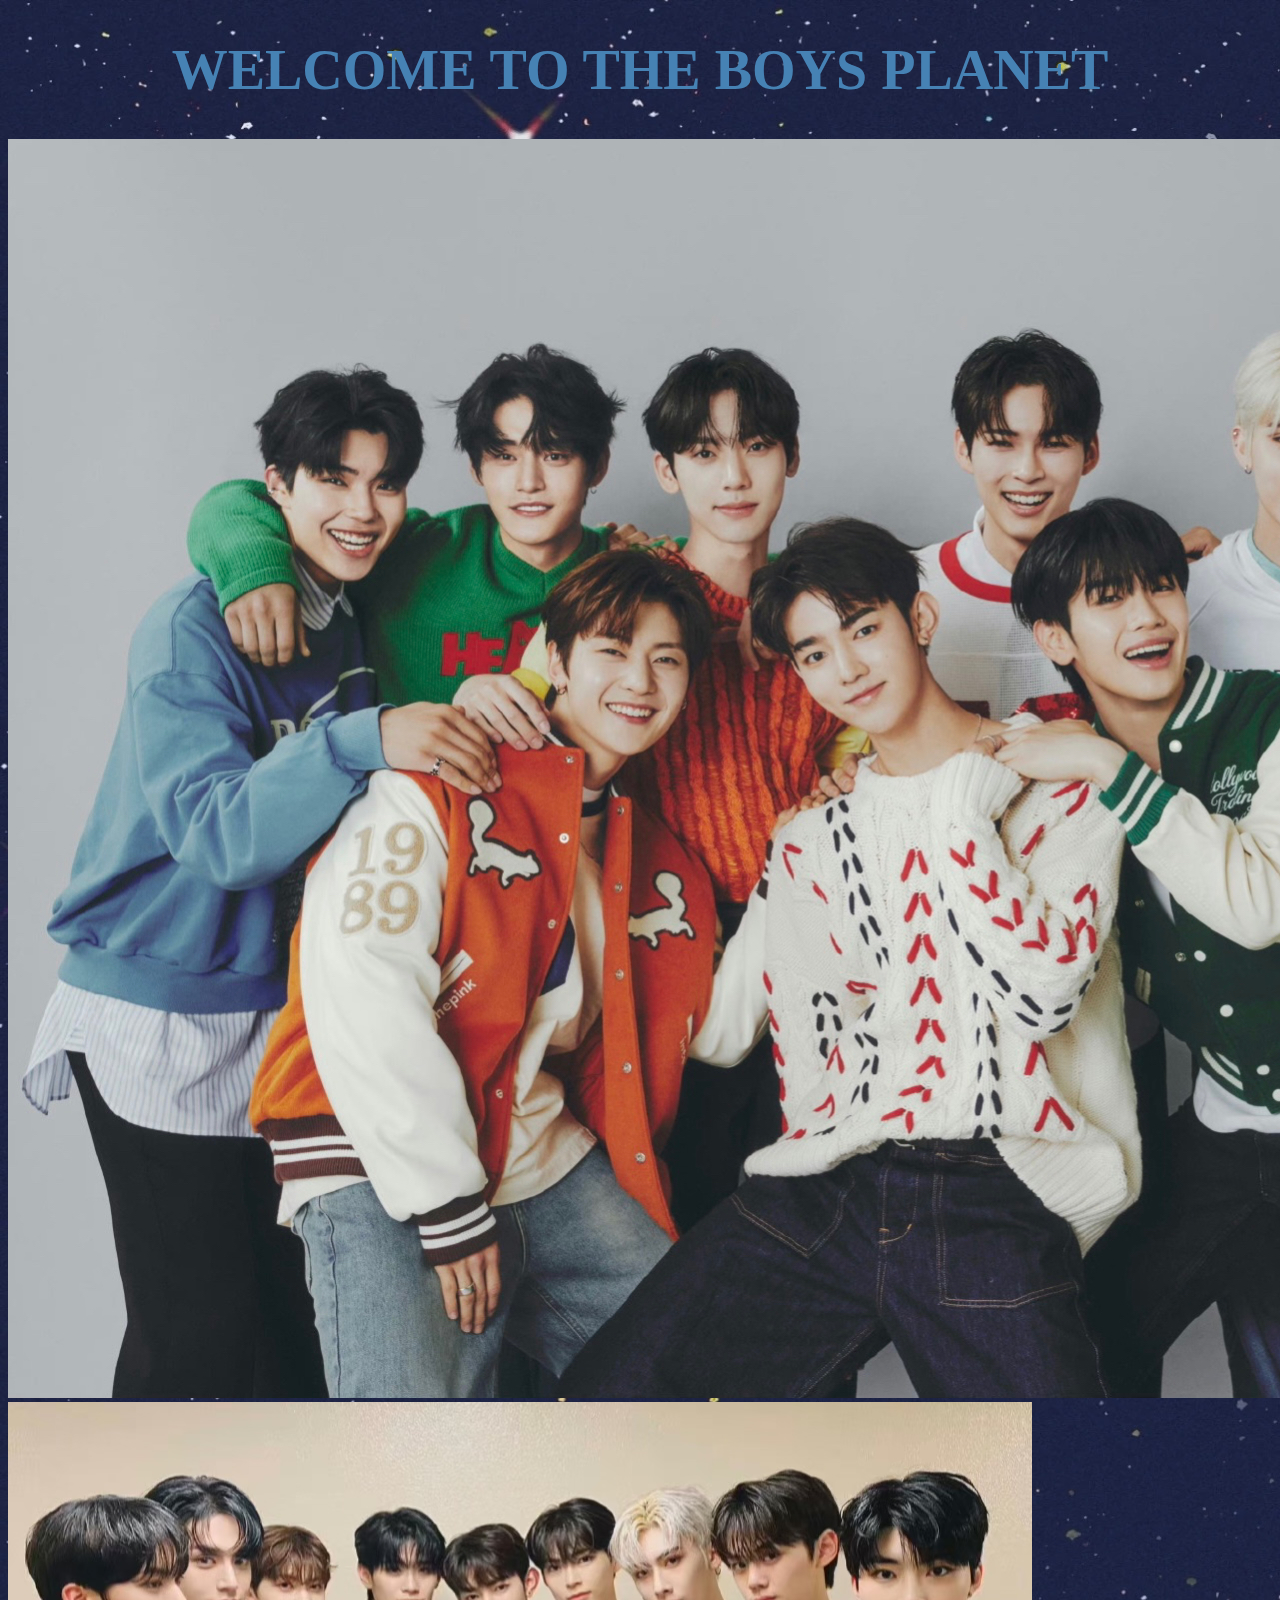
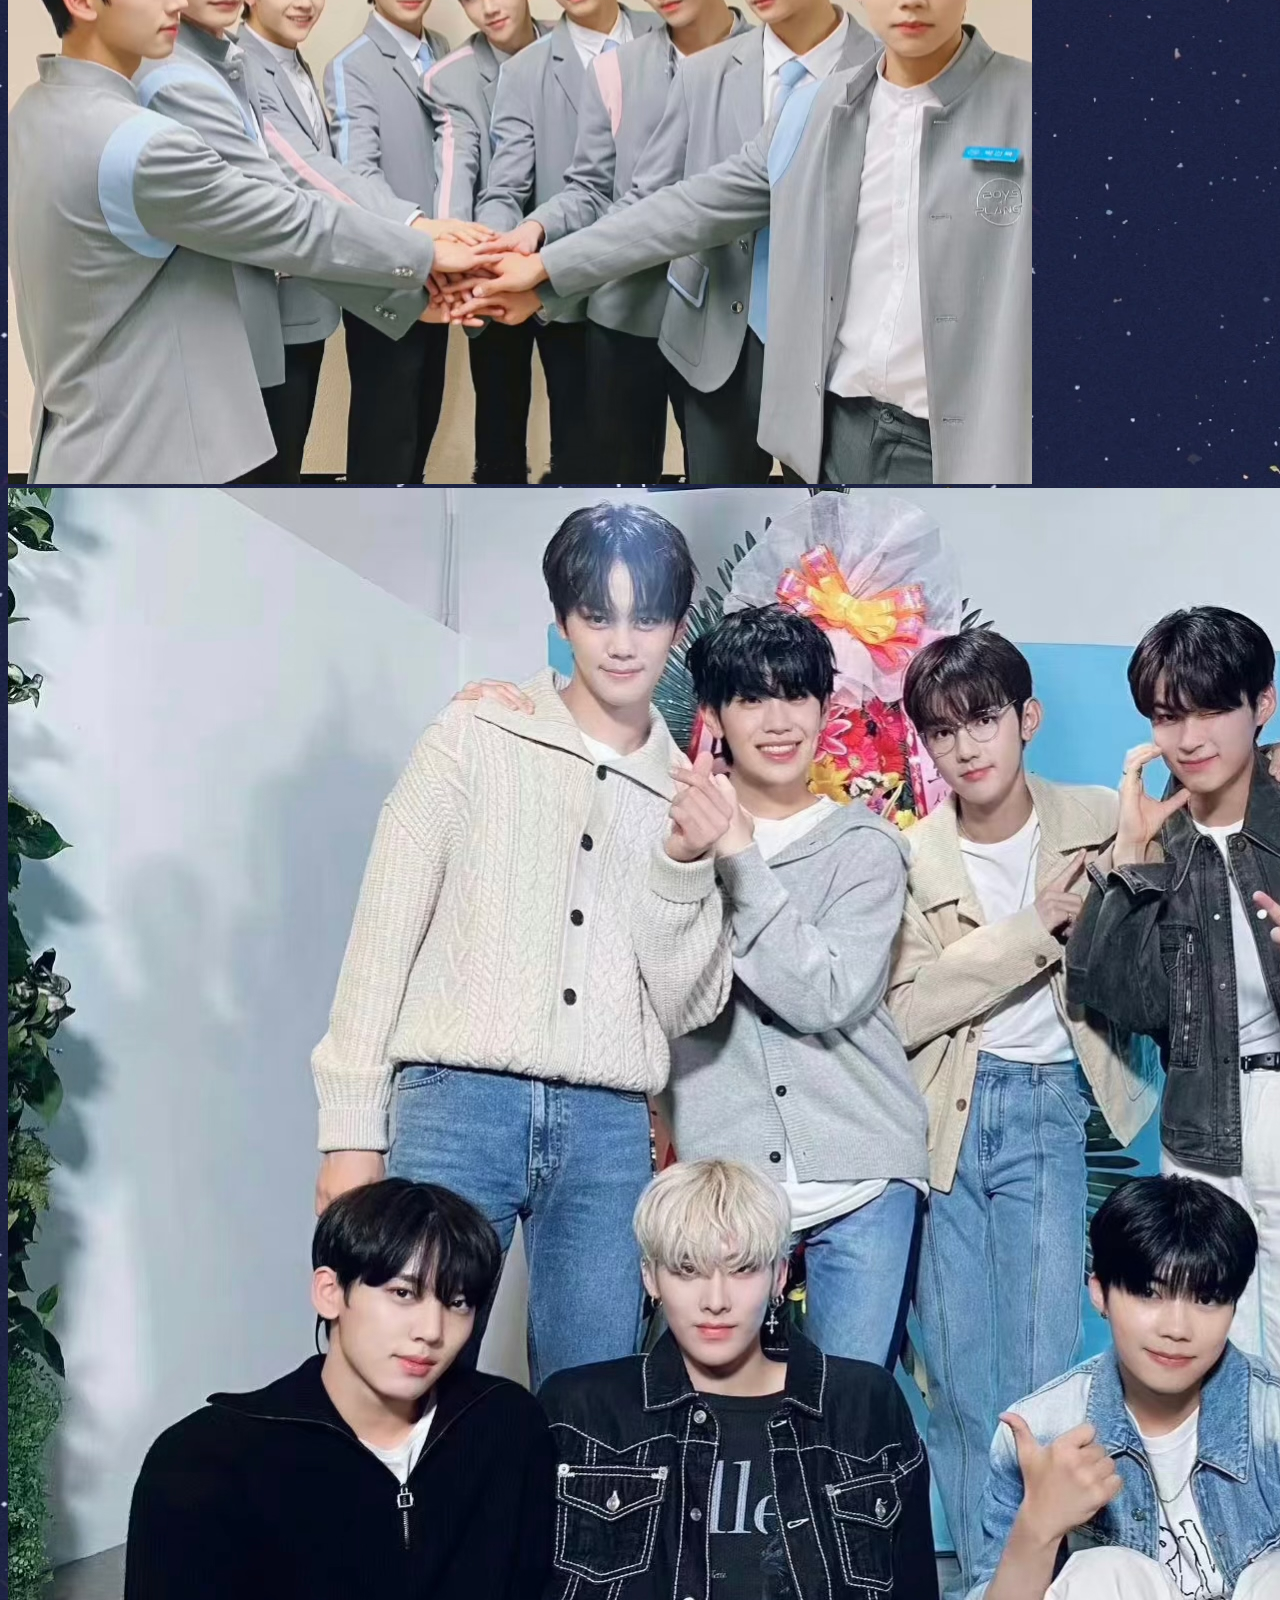
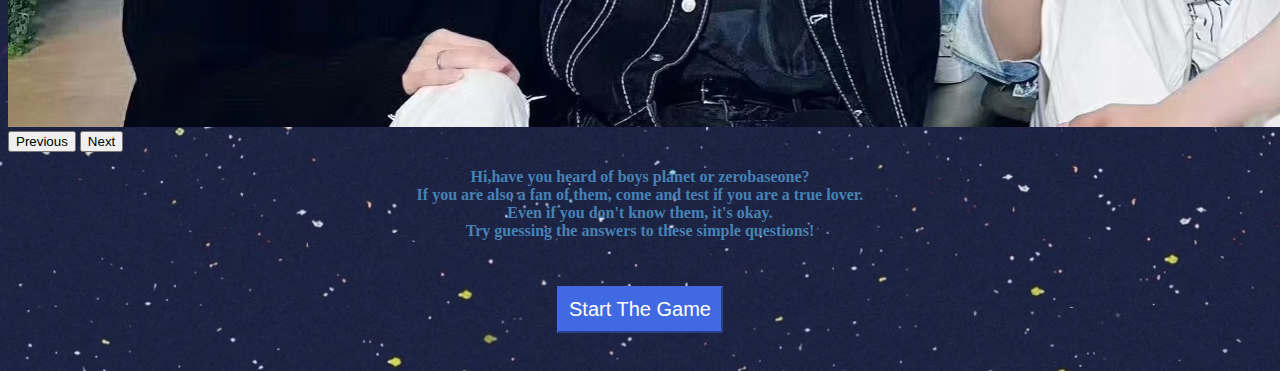
<file: index.html>
<!DOCTYPE html>
<html lang="en" dir="ltr">
  <head>
    <meta charset="utf-8">
    <meta name="viewport" content="width=device-width, initial-scale=1">
    <link href="https://cdn.jsdelivr.net/npm/bootstrap@5.1.3/dist/css/bootstrap.min.css" rel="stylesheet"
  integrity="sha384-1BmE4kWBq78iYhFldvKuhfTAU6auU8tT94WrHftjDbrCEXSU1oBoqyl2QvZ6jIW3" crossorigin="anonymous">
    <title>boys planet puzzle</title>
    <style type="text/css">
      body{
        background-image:url("background.jpg")
      }
      h1{
        text-align:center;
        color:#4682B4;
      }
      p{
        text-align:center;
        color:#4682B4;
      }
      .carousel-item{
        width:500px;
        left:390px;
      }

      .button{
        font-size:20px;
        background-color:	#4169E1;
        border-color:#4169E1;
        color:white;
        padding:10px;
        text-align:center;
        margin:30px;
        align:center;
      }
      </style>
  </head>
  <body>
     <h1 style="font-size:350%;">WELCOME TO THE BOYS PLANET</h1>

       <div id="carouselExample" class="carousel slide">
  <div class="carousel-inner">
    <div class="carousel-item active">
      <img src="组合照1.jpg" class="d-block w-100" alt="zb1公式照">
    </div>
    <div class="carousel-item">
      <img src="组合照2.jpg" class="d-block w-100" alt="zb1制服照">
    </div>
    <div class="carousel-item">
      <img src="组合照3.jpg" class="d-block w-100" alt="zb1party照">
    </div>
  </div>
  <button class="carousel-control-prev" type="button" data-bs-target="#carouselExample" data-bs-slide="prev">
    <span class="carousel-control-prev-icon" aria-hidden="true"></span>
    <span class="visually-hidden">Previous</span>
  </button>
  <button class="carousel-control-next" type="button" data-bs-target="#carouselExample" data-bs-slide="next">
    <span class="carousel-control-next-icon" aria-hidden="true"></span>
    <span class="visually-hidden">Next</span>
  </button>
</div>

<p id="demo">
  <b>Hi,have you heard of boys planet or zerobaseone?</b>
   <br>
 <b>If you are also a fan of them, come and test if you are a true lover.</b>
 <br>
 <b>Even if you don't know them, it's okay.</b>
 <br>
 <b>Try guessing the answers to these simple questions!</b>
 <br>
  </p>

  <div style="text-align:center;">
    <a href="PuzzleTest.html">
      <button type="button" class="button">Start The Game</button>
    </a>
    </div>


    <script src="https://cdn.jsdelivr.net/npm/bootstrap@5.1.3/dist/js/bootstrap.bundle.min.js" integrity="sha384-
    ka7Sk0Gln4gmtz2MlQnikT1wXgYsOg+OMhuP+IlRH9sENBO0LRn5q+8nbTov4+1p" crossorigin="anonymous"></script>
  </body>
</html>
</file>
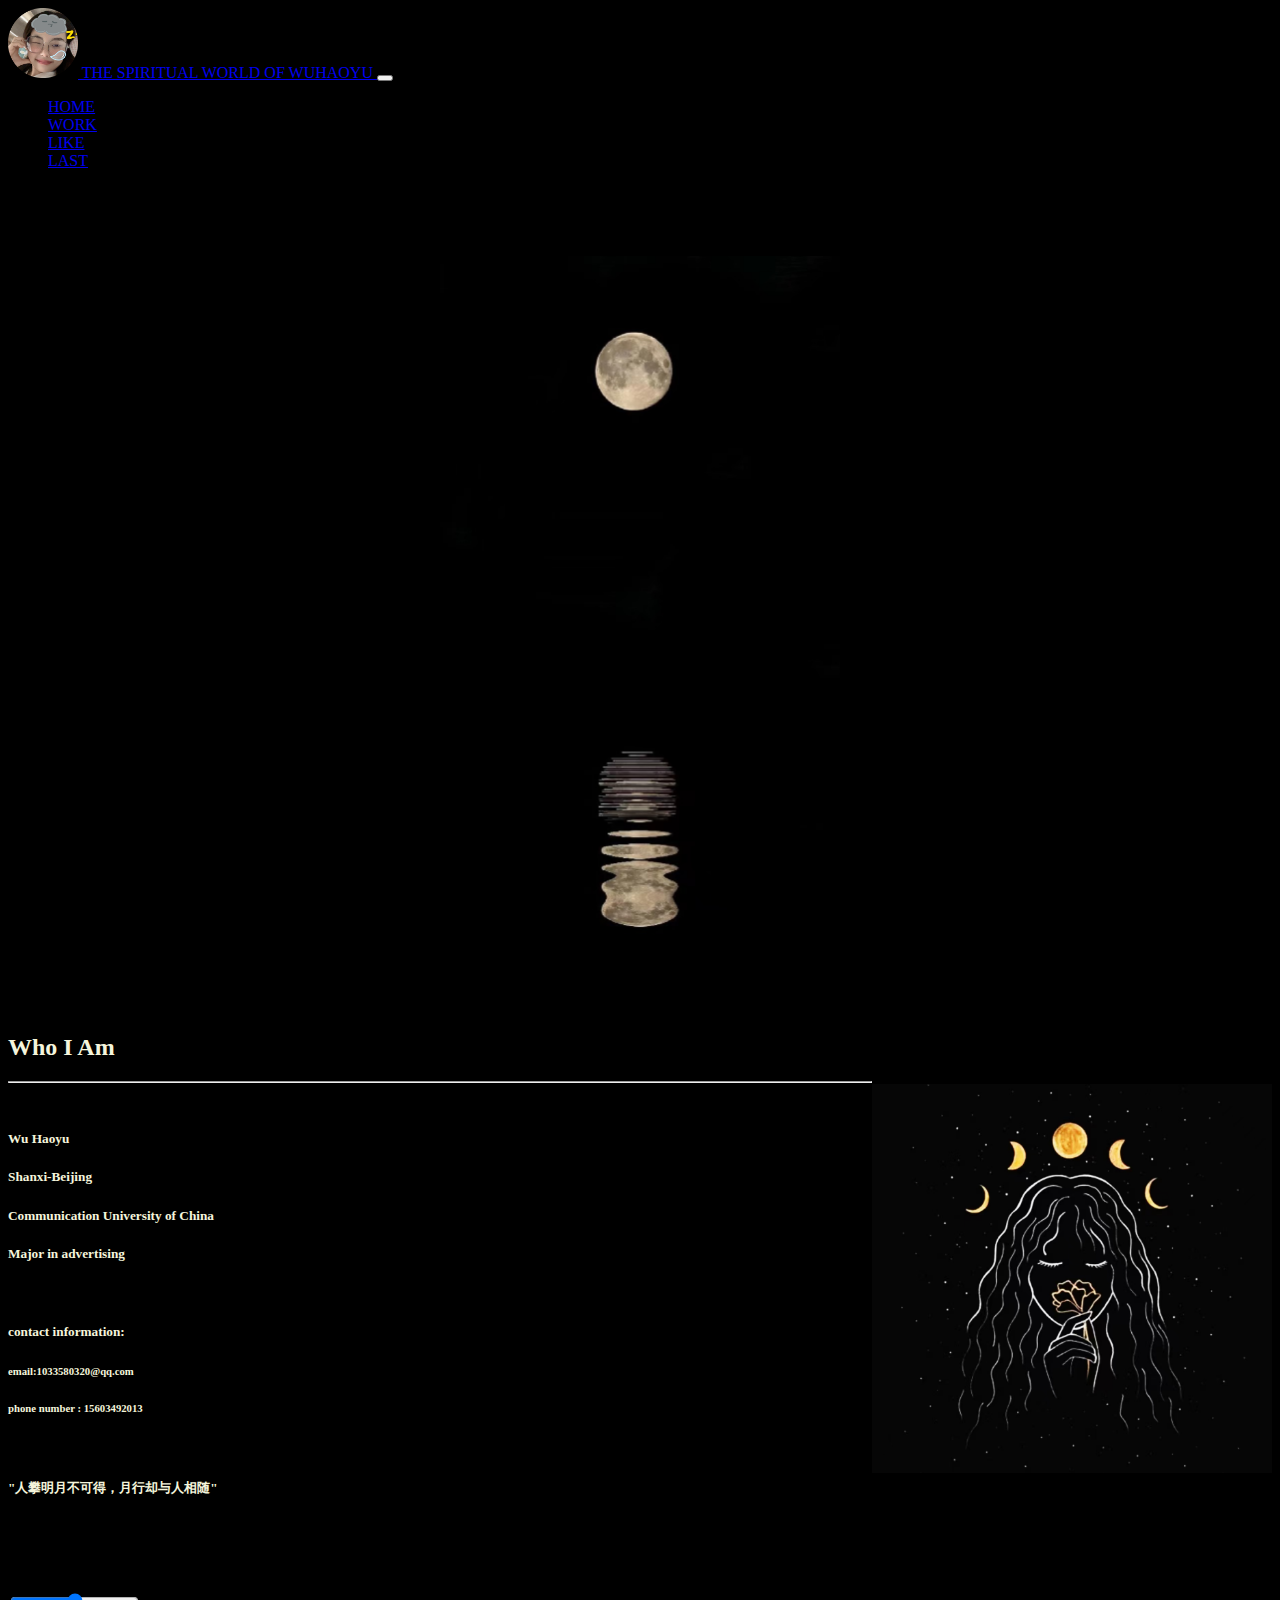
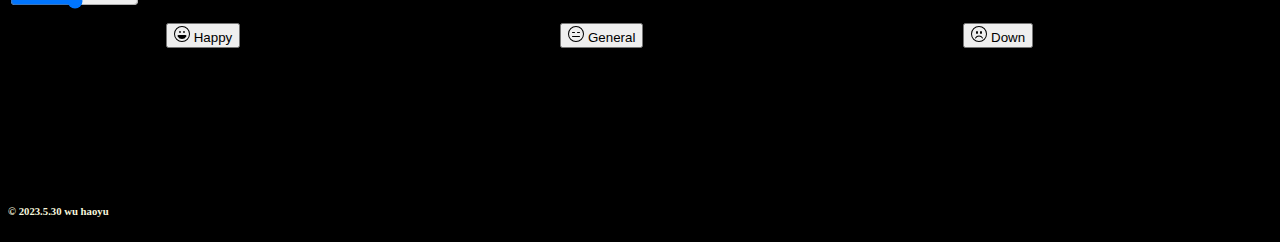
<file: first.html>
<!DOCTYPE html>
<html lang="en" dir="ltr">
  <head>
    <meta charset="utf-8">
    <meta name="viewport" content="width=device-width, initial-scale=1">
    <link href="https://cdn.jsdelivr.net/npm/bootstrap@5.1.3/dist/css/bootstrap.min.css" rel="stylesheet"
  integrity="sha384-1BmE4kWBq78iYhFldvKuhfTAU6auU8tT94WrHftjDbrCEXSU1oBoqyl2QvZ6jIW3" crossorigin="anonymous">
    <title>Welcome to my world</title>
    <style type="text/css">
    .navbar {
        font-family: 'Koulen', cursive;
        }

        #button{
          margin:10px;
          margin-left: 158px;
          margin-right: 158px;
        }

        #info{
          font-family: 'Koulen', cursive;
        }

        #image{
          float: right;
          width:400px;
          margin-top: 50px;
        }

        h2{
          color:#F5F5DC
        }
        h2:hover{
          color:pink
        }
        h5{
          color:#F5F5DC
        }
        h5:hover{
          color:pink
        }
        h6{
          color:#F5F5DC
        }
        h6:hover{
          color:pink
        }
    </style>
  </head>

  <body style="background-color:black;">
<!-- 导航 -->
    <nav class="navbar fixed-top navbar-expand-lg navbar-dark bg-dark py-1" id="bar">
  <div class="container-fluid">
    <a class="navbar-brand" href="first.html">
      <img src="img/头像.png" alt="face" width="70" height="70">
      THE SPIRITUAL WORLD OF WUHAOYU
    </a>
    <button class="navbar-toggler" type="button" data-bs-toggle="collapse" data-bs-target="#navbarNav" aria-controls="navbarNav" aria-expanded="false" aria-label="Toggle navigation">
      <span class="navbar-toggler-icon"></span>
    </button>
    <div class="collapse navbar-collapse nav justify-content-end" id="navbarNav">
      <ul class="navbar-nav">
        <li class="active">
          <a class="nav-link" aria-current="page" href="first.html">HOME</a>
        </li>
        <li class="nav-item">
          <a class="nav-link  " aria-current="page" href="second.html">WORK</a>
        </li>
        <li class="nav-item">
          <a class="nav-link  " aria-current="page" href="third.html">LIKE</a>
        </li>
        <li class="nav-item">
          <a class="nav-link  " aria-current="page" href="fourth.html">LAST</a>
        </li>
      </ul>
    </div>
  </div>
</nav>
<br>
<br>
<br>
<!-- 封面图 -->
    <p style="text-align: center">
        <img src="img/moon.jpg" width="400px">
      </p>
      <br>
      <br>
      <br>

<!-- 引子 -->
 <div class="container p-3">
<div class="row">
       <div class="col-sm-6 col-lg-4">
         <img src="img/moongirl.jpg" id="image">
       </div>
      <div class="col-6 col-lg-8 text-white align-self-center p-5" id="info">
        <h2>Who I Am</h2>
        <hr class="line">
        <br>
        <h5>Wu Haoyu</h5>
        <h5>Shanxi-Beijing</h5>
        <h5>Communication University of China</h5>
        <h5>Major in advertising</h5>
        <br>
        <h5>contact information:</h5>
        <h6>email:1033580320@qq.com</h6>
        <h6>phone number : 15603492013 </h6>
        <br>
        <h5>"人攀明月不可得，月行却与人相随"</h5>
        <br>
        <br>
        </div>
		</div>
	</div>
<!-- 小互动 -->
    <div style="text-align:center;">
     <label for="customRange1" class="form-label text-white" >How are you feeling today?</label>
     <br>
     <label for="customRange1" class="form-label text-white" >Try sliding it!</label>
   </div>
     <input type="range" class="form-range" id="customRange1">

     <div class="icon">
    <button type="button" class="btn btn-outline-success" id="button">
      <svg xmlns="http://www.w3.org/2000/svg" width="16" height="16" fill="currentColor" class="bi bi-emoji-laughing" viewBox="0 0 16 16">
        <path d="M8 15A7 7 0 1 1 8 1a7 7 0 0 1 0 14zm0 1A8 8 0 1 0 8 0a8 8 0 0 0 0 16z"/>
        <path d="M12.331 9.5a1 1 0 0 1 0 1A4.998 4.998 0 0 1 8 13a4.998 4.998 0 0 1-4.33-2.5A1 1 0 0 1 4.535 9h6.93a1 1 0 0 1 .866.5zM7 6.5c0 .828-.448 0-1 0s-1 .828-1 0S5.448 5 6 5s1 .672 1 1.5zm4 0c0 .828-.448 0-1 0s-1 .828-1 0S9.448 5 10 5s1 .672 1 1.5z"/>
      </svg>
      Happy</button>

      <button type="button" class="btn btn-outline-warning" id="button">
        <svg xmlns="http://www.w3.org/2000/svg" width="16" height="16" fill="currentColor" class="bi bi-emoji-expressionless" viewBox="0 0 16 16">
          <path d="M8 15A7 7 0 1 1 8 1a7 7 0 0 1 0 14zm0 1A8 8 0 1 0 8 0a8 8 0 0 0 0 16z"/>
          <path d="M4 10.5a.5.5 0 0 1 .5-.5h7a.5.5 0 0 1 0 1h-7a.5.5 0 0 1-.5-.5zm0-4a.5.5 0 0 1 .5-.5h2a.5.5 0 0 1 0 1h-2a.5.5 0 0 1-.5-.5zm5 0a.5.5 0 0 1 .5-.5h2a.5.5 0 0 1 0 1h-2a.5.5 0 0 1-.5-.5z"/>
        </svg>
        General
      </button>

      <button type="button" class="btn btn-outline-primary" id="button">
        <svg xmlns="http://www.w3.org/2000/svg" width="16" height="16" fill="currentColor" class="bi bi-emoji-frown" viewBox="0 0 16 16">
          <path d="M8 15A7 7 0 1 1 8 1a7 7 0 0 1 0 14zm0 1A8 8 0 1 0 8 0a8 8 0 0 0 0 16z"/>
          <path d="M4.285 12.433a.5.5 0 0 0 .683-.183A3.498 3.498 0 0 1 8 10.5c1.295 0 2.426.703 3.032 1.75a.5.5 0 0 0 .866-.5A4.498 4.498 0 0 0 8 9.5a4.5 4.5 0 0 0-3.898 2.25.5.5 0 0 0 .183.683zM7 6.5C7 7.328 6.552 8 6 8s-1-.672-1-1.5S5.448 5 6 5s1 .672 1 1.5zm4 0c0 .828-.448 1.5-1 1.5s-1-.672-1-1.5S9.448 5 10 5s1 .672 1 1.5z"/>
        </svg>
        Down</button>
</div>
      <br>
      <br>
      <br>
      <p class="text-center p-3 text-white">May you find your own moon...</p>
      <br>
  <h6 class="text-center p-3 text-white ">  © 2023.5.30 wu haoyu</h6>


  </body>
</html>
</file>
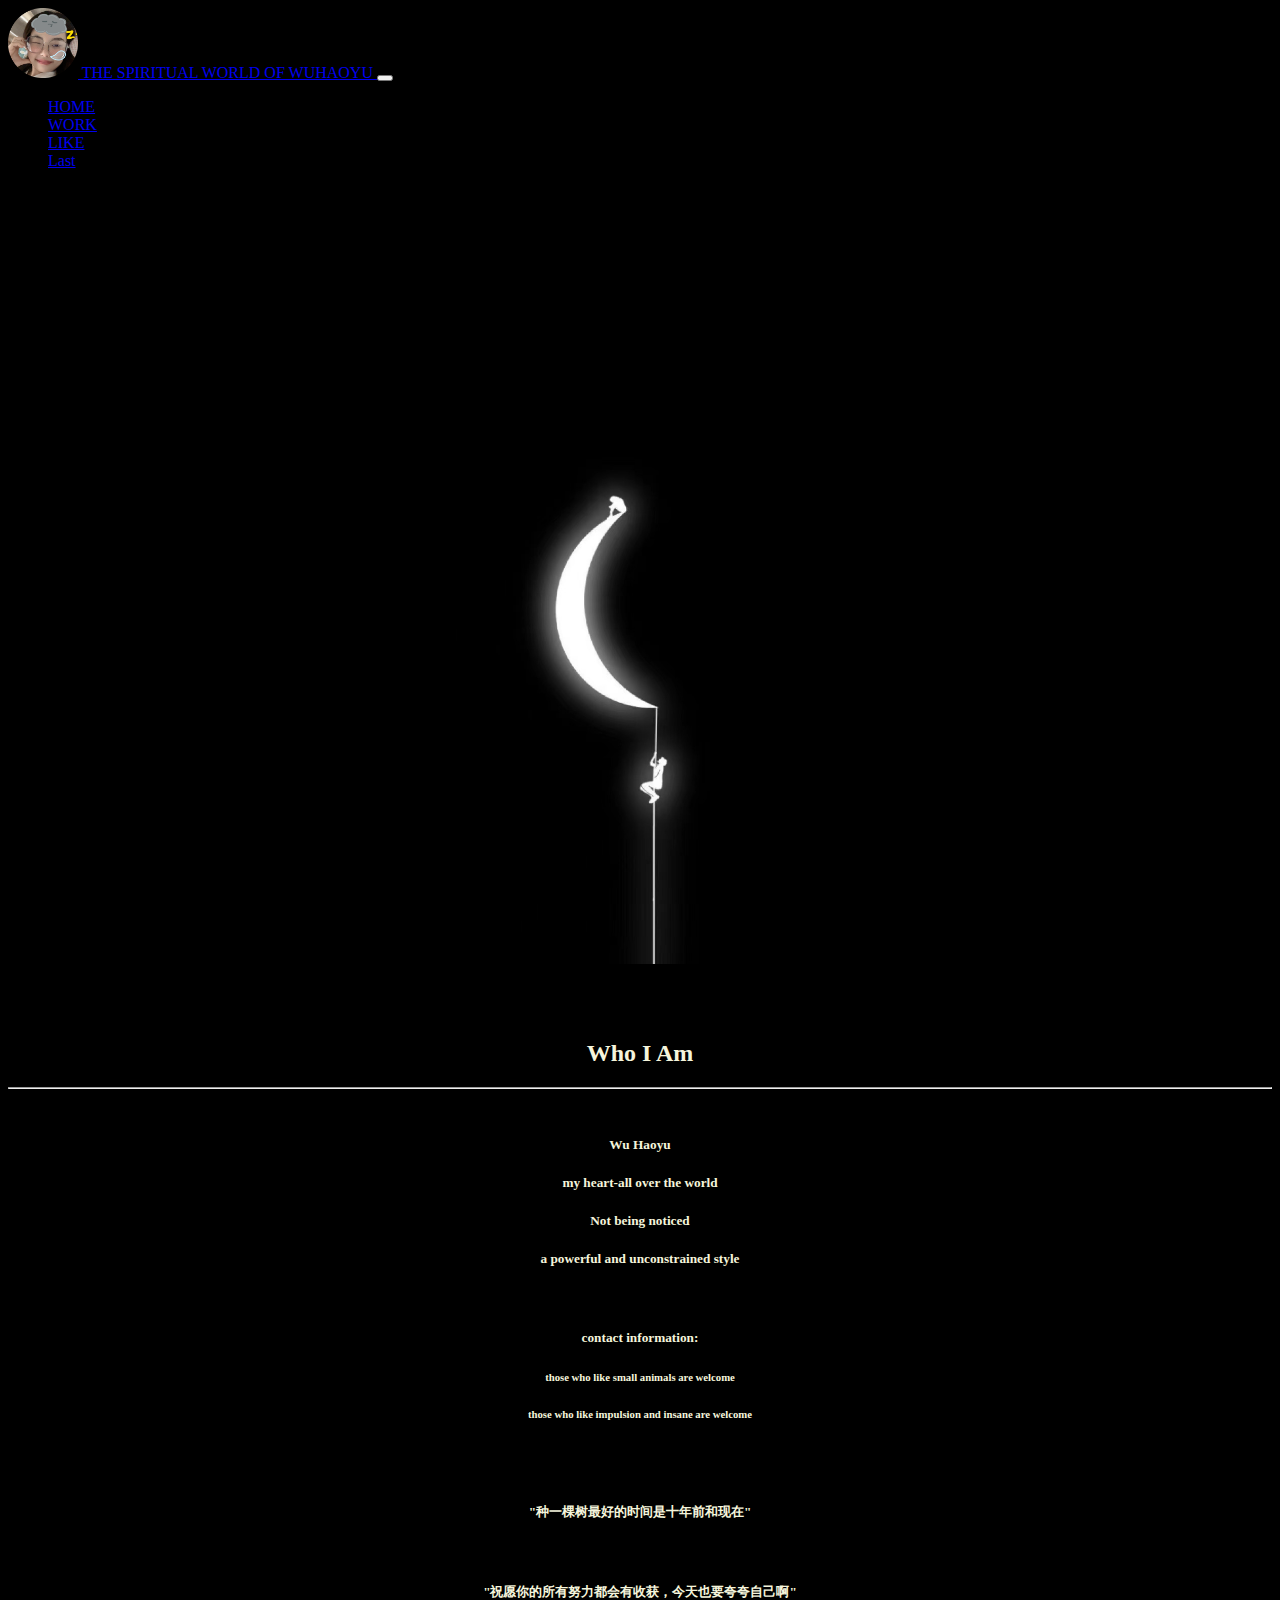
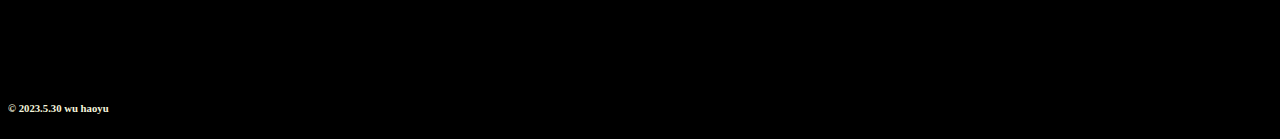
<file: fourth.html>
<!DOCTYPE html>
<html lang="en" dir="ltr">
  <head>
    <meta charset="utf-8">
    <link href="https://cdn.jsdelivr.net/npm/bootstrap@5.1.3/dist/css/bootstrap.min.css" rel="stylesheet"
  integrity="sha384-1BmE4kWBq78iYhFldvKuhfTAU6auU8tT94WrHftjDbrCEXSU1oBoqyl2QvZ6jIW3" crossorigin="anonymous">
    <title>OTHER</title>
    <style type="text/css">
    .navbar {
        font-family: 'Koulen', cursive;
        }
        h2{
          color:#F5F5DC;
          font-family: 'Koulen', cursive;
        }
        h2:hover{
          color:pink;
        }
        h5{
          color:#F5F5DC;
          font-family: 'Koulen', cursive;
        }
        h5:hover{
          color:pink;
        }
        h6{
          color:#F5F5DC;
          font-family: 'Koulen', cursive;
        }
        h6:hover{
          color:pink;
        }
        #info{
          text-align:center;
        }

</style>
  </head>
  <body style="background-color:black;">
    <!-- 导航 -->
        <nav class="navbar fixed-top navbar-expand-lg navbar-dark bg-dark py-1" id="bar">
      <div class="container-fluid">
        <a class="navbar-brand" href="first.html">
          <img src="img/头像.png" alt="face" width="70" height="70">
          THE SPIRITUAL WORLD OF WUHAOYU
        </a>
        <button class="navbar-toggler" type="button" data-bs-toggle="collapse" data-bs-target="#navbarNav" aria-controls="navbarNav" aria-expanded="false" aria-label="Toggle navigation">
          <span class="navbar-toggler-icon"></span>
        </button>
        <div class="collapse navbar-collapse nav justify-content-end" id="navbarNav">
          <ul class="navbar-nav">
            <li class="active">
              <a class="nav-link" aria-current="page" href="first.html">HOME</a>
            </li>
            <li class="nav-item">
              <a class="nav-link  " aria-current="page" href="second.html">WORK</a>
            </li>
            <li class="nav-item">
              <a class="nav-link  " aria-current="page" href="third.html">LIKE</a>
            </li>
            <li class="nav-item">
              <a class="nav-link  " aria-current="page" href="fourth.html">Last</a>
            </li>
          </ul>
        </div>
      </div>
    </nav>
    <br>
    <br>
    <br>
    <!-- 封面图 -->
        <p style="text-align: center">
            <img src="img/moon2.jpg" width="400px">
          </p>
          <br>
          <br>
    <!-- 结尾语 -->
          <div id="info">
            <h2>Who I Am</h2>
            <hr class="line text-white">
            <br>
            <h5>Wu Haoyu</h5>
            <h5>my heart-all over the world</h5>
            <h5>Not being noticed</h5>
            <h5>a powerful and unconstrained style</h5>
            <br>
            <h5>contact information:</h5>
            <h6>those who like small animals are welcome</h6>
            <h6>those who like impulsion and insane are welcome</h6>
            <br>
            <br>
            <h5>"种一棵树最好的时间是十年前和现在"</h5>
            <br>
            <h5>"祝愿你的所有努力都会有收获，今天也要夸夸自己啊"</h5>
            <br>
            <br>
            </div>


<br>
<h6 class="text-center p-3 text-white ">  © 2023.5.30 wu haoyu</h6>
  </body>
</html>
</file>
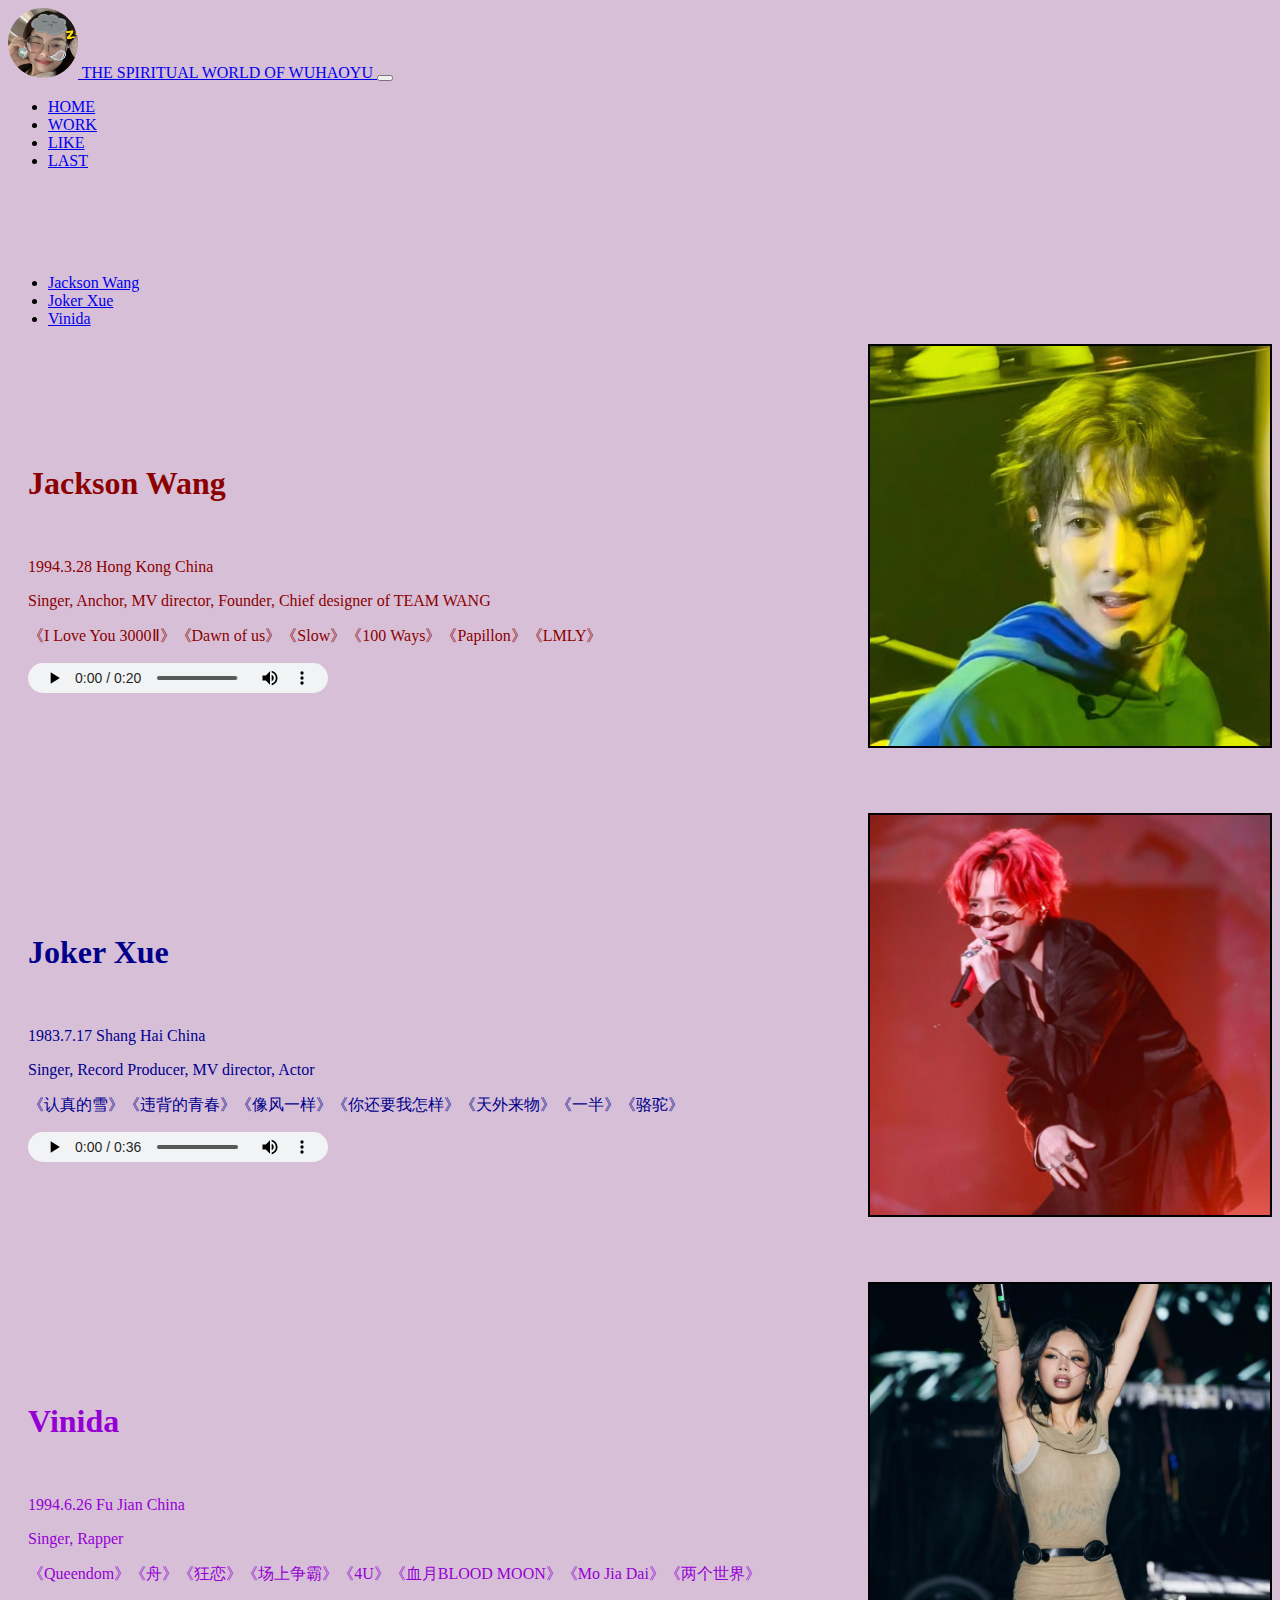
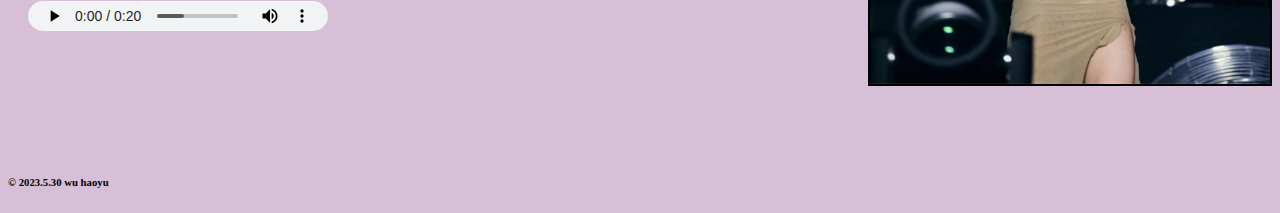
<file: third.html>
<!DOCTYPE html>
<html lang="en" dir="ltr">
  <head>
    <meta charset="utf-8">
    <meta name="viewport" content="width=device-width, initial-scale=1">
    <link href="https://cdn.jsdelivr.net/npm/bootstrap@5.1.3/dist/css/bootstrap.min.css" rel="stylesheet"
  integrity="sha384-1BmE4kWBq78iYhFldvKuhfTAU6auU8tT94WrHftjDbrCEXSU1oBoqyl2QvZ6jIW3" crossorigin="anonymous">
    <title>LIKE</title>
    <style type="text/css">
    .navbar {
        font-family: 'Koulen', cursive;
        }
       a{
         font-family: 'Koulen', cursive;
       }
       #image{
         float: right;
         width:400px;
         border:2px solid #000;
       }
       #section1{
         color:#8B0000;
       }
       #section2{
         color:#00008B;
       }
       #section3{
         color:#9400D3;
       }

    </style>
  </head>
  <body data-bs-spy="scroll" style="background-color:#D8BFD8;" >
    <!-- 导航 -->
        <nav class="navbar fixed-top navbar-expand-lg navbar-dark bg-secondary py-1" id="bar">
      <div class="container-fluid">
        <a class="navbar-brand" href="first.html">
          <img src="img/头像.png" alt="face" width="70" height="70">
          THE SPIRITUAL WORLD OF WUHAOYU
        </a>
        <button class="navbar-toggler" type="button" data-bs-toggle="collapse" data-bs-target="#navbarNav" aria-controls="navbarNav" aria-expanded="false" aria-label="Toggle navigation">
          <span class="navbar-toggler-icon"></span>
        </button>
        <div class="collapse navbar-collapse nav justify-content-end" id="navbarNav">
          <ul class="navbar-nav">
            <li class="active">
              <a class="nav-link" aria-current="page" href="first.html">HOME</a>
            </li>
            <li class="nav-item">
              <a class="nav-link  " aria-current="page" href="second.html">WORK</a>
            </li>
            <li class="nav-item">
              <a class="nav-link  " aria-current="page" href="third.html">LIKE</a>
            </li>
            <li class="nav-item">
              <a class="nav-link  " aria-current="page" href="fourth.html">LAST</a>
            </li>
          </ul>
        </div>
      </div>
    </nav>
    <br>
    <br>
    <br>
    <br>
    <!-- 滚动监听 -->
    <nav class="navbar navbar-expand-sm bg-secondary navbar-dark fixed-bottom">
      <div class="container-fluid">
        <ul class="navbar-nav">
          <li class="nav-item">
            <a class="nav-link" href="#section1">Jackson Wang</a>
          </li>
          <li class="nav-item">
            <a class="nav-link" href="#section2">Joker Xue</a>
          </li>
          <li class="nav-item">
            <a class="nav-link" href="#section3">Vinida</a>
          </li>
        </ul>
      </div>
    </nav>
    <div class="row">
    <div class="col-sm-6 col-lg-4">
      <img src="img/wang.jpg" id="image">
    </div>
   <div class="col-6 col-lg-8 text-white align-self-center" id="info">
    <div id="section1" class="container-fluid" style="padding:100px 20px;">
      <h1>Jackson Wang</h1>
      <br>
      <p>1994.3.28 Hong Kong China</p>
      <p>Singer, Anchor, MV director, Founder, Chief designer of TEAM WANG </p>
      <p>《I Love You 3000Ⅱ》《Dawn of us》《Slow》《100 Ways》《Papillon》《LMLY》</p>
      <p><audio controls style="background:none;width:300px;height:30px;">
        <source src="img/wang.mp3" type="audio/mpeg">
          </audio></p>
    </div>
  </div>
</div>
<div class="row">
<div class="col-sm-6 col-lg-4">
  <img src="img/xue.jpg" id="image">
</div>
<div class="col-6 col-lg-8 text-white align-self-center" id="info">
    <div id="section2" class="container-fluid" style="padding:100px 20px;">
      <h1>Joker Xue</h1>
      <br>
      <p>1983.7.17 Shang Hai China</p>
      <p>Singer, Record Producer, MV director, Actor </p>
      <p>《认真的雪》《违背的青春》《像风一样》《你还要我怎样》《天外来物》《一半》《骆驼》</p>
      <p><audio controls style="background:none;width:300px;height:30px;">
        <source src="img/xue.mp3" type="audio/mpeg">
          </audio></p>
         </div>
          </div>
           </div>

           <div class="row">
           <div class="col-sm-6 col-lg-4">
             <img src="img/vinida.jpg" id="image">
           </div>
           <div class="col-6 col-lg-8 text-white align-self-center" id="info">
    <div id="section3" class="container-fluid" style="padding:100px 20px;">
      <h1>Vinida</h1>
      <br>
      <p>1994.6.26 Fu Jian China</p>
      <p>Singer, Rapper </p>
      <p>《Queendom》《舟》《狂恋》《场上争霸》《4U》《血月BLOOD MOON》《Mo Jia Dai》《两个世界》</p>
      <p><audio controls style="background:none;width:300px;height:30px;">
        <source src="img/vinida.mp3" type="audio/mpeg">
          </audio></p>
        </div>
          </div>
          </div>
    
          <h6 class="text-center p-3 text-white ">  © 2023.5.30 wu haoyu</h6>

        <script src="https://cdn.jsdelivr.net/npm/bootstrap@5.1.3/dist/js/bootstrap.bundle.min.js" integrity="sha384-
        ka7Sk0Gln4gmtz2MlQnikT1wXgYsOg+OMhuP+IlRH9sENBO0LRn5q+8nbTov4+1p" crossorigin="anonymous">
      </script>
  </body>
</html>
</file>
